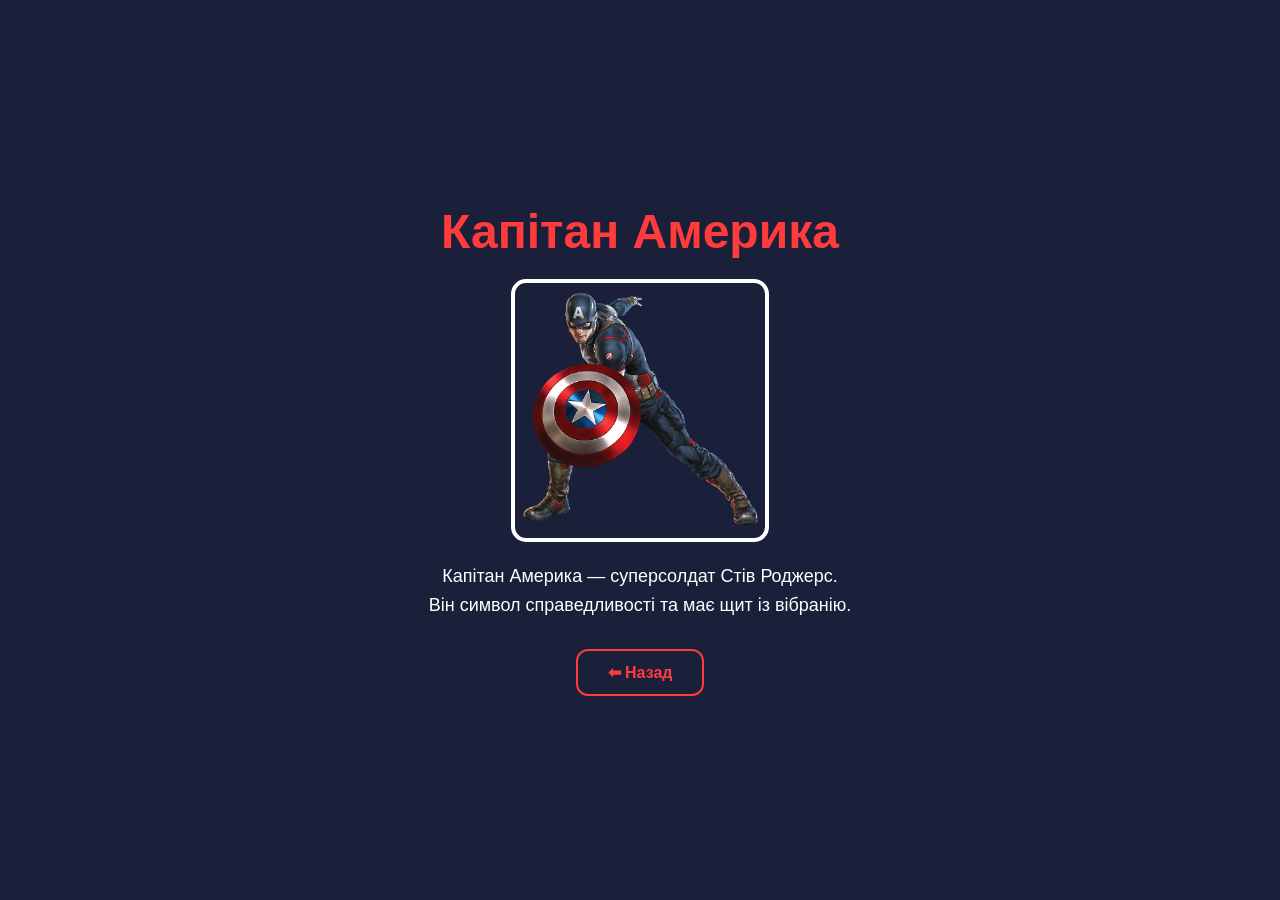
<file: cap.html>
<!DOCTYPE html>
<html lang="uk">
<head>
    <meta charset="UTF-8">
    <title>Капітан Америка</title>
    <style>
        html, body {
            margin: 0;
            padding: 0;
            width: 100%;
            height: 100%;
        }

        body {
            text-align: center;
            font-family: Arial, sans-serif;
            color: white;
            background: #1a1f3a;
            background: linear-gradient(180deg, 
                #1a1f3a 0%, 33.3%, 
                #2d3a6d 33.3%, 66.6%, 
                #0d111a 66.6%, 100%);
            display: flex;
            flex-direction: column;
            align-items: center;
            justify-content: center;
        }

        h1 {
            font-size: 48px;
            color: #ff3b3b;
            margin: 0 0 20px 0;
        }

        img {
            width: 250px;
            border-radius: 15px;
            border: 4px solid white;
            margin-bottom: 20px;
            transition: transform 0.3s ease;
        }

        img:hover {
            transform: scale(1.1);
        }

        p {
            max-width: 500px;
            font-size: 18px;
            line-height: 1.6;
            margin: 0 0 30px 0;
        }

        .btn {
            display: inline-block;
            color: #ff3b3b;
            text-decoration: none;
            border: 2px solid #ff3b3b;
            padding: 12px 30px;
            border-radius: 12px;
            font-weight: bold;
            transition: 0.3s;
        }

        .btn:hover {
            background: #ff3b3b;
            color: white;
            transform: scale(1.1);
            box-shadow: none;
        }
    </style>
</head>
<body>

    <h1>Капітан Америка</h1>

    <img src="3.png" alt="Капітан Америка">

    <p>
        Капітан Америка — суперсолдат Стів Роджерс. <br>
        Він символ справедливості та має щит із вібранію.
    </p>

    <a href="index.html" class="btn">⬅ Назад</a>

</body>
</html>
</file>
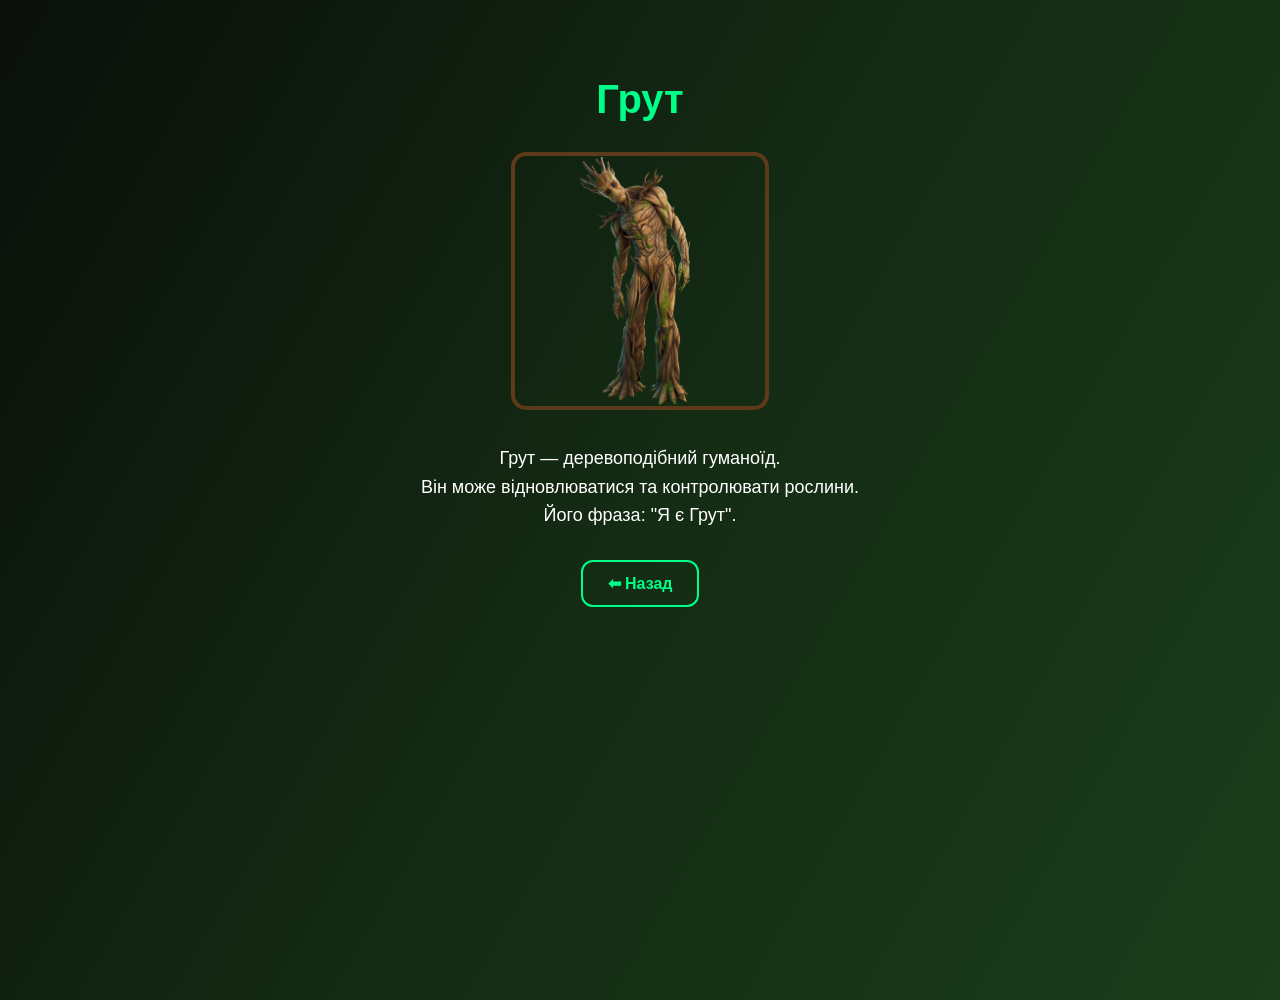
<file: groot.html>
<!DOCTYPE html>
<html lang="uk">
<head>
<meta charset="UTF-8">
<title>Грут</title>

<style>
body {
    text-align: center;
    font-family: Arial, sans-serif;
    background: linear-gradient(120deg, #0a0f0a, #142b14, #1b3d1b);
    color: white;
    margin: 0;
    padding: 50px 20px;
    min-height: 100vh;
}

h1 {
    font-size: 40px;
    color: #00ff88;
    margin-bottom: 30px;
}

img {
    width: 250px;
    border-radius: 15px;
    border: 4px solid #5d3a1a;
    transition: all 0.4s ease-in-out;
}

img:hover {
    transform: scale(1.1);
    border-color: #8b4513;
    box-shadow: 0 0 30px rgba(0, 255, 136, 0.4);
}

p {
    max-width: 500px;
    margin: 30px auto;
    font-size: 18px;
    line-height: 1.6;
}

a {
    display: inline-block;
    color: #00ff88;
    text-decoration: none;
    border: 2px solid #00ff88;
    padding: 12px 25px;
    border-radius: 12px;
    font-weight: bold;
    transition: all 0.3s cubic-bezier(0.68, -0.55, 0.27, 1.55);
}

a:hover {
    background: #00ff88;
    color: black;
    transform: scale(1.15) translateY(-5px);
    box-shadow: none; 
}
</style>
</head>

<body>

<h1>Грут</h1>

<img src="2.png" alt="Я є Грут">

<p>
Грут — деревоподібний гуманоїд. <br>
Він може відновлюватися та контролювати рослини. <br>
Його фраза: "Я є Грут".
</p>

<a href="index.html">⬅ Назад</a>

</body>
</html>
</file>
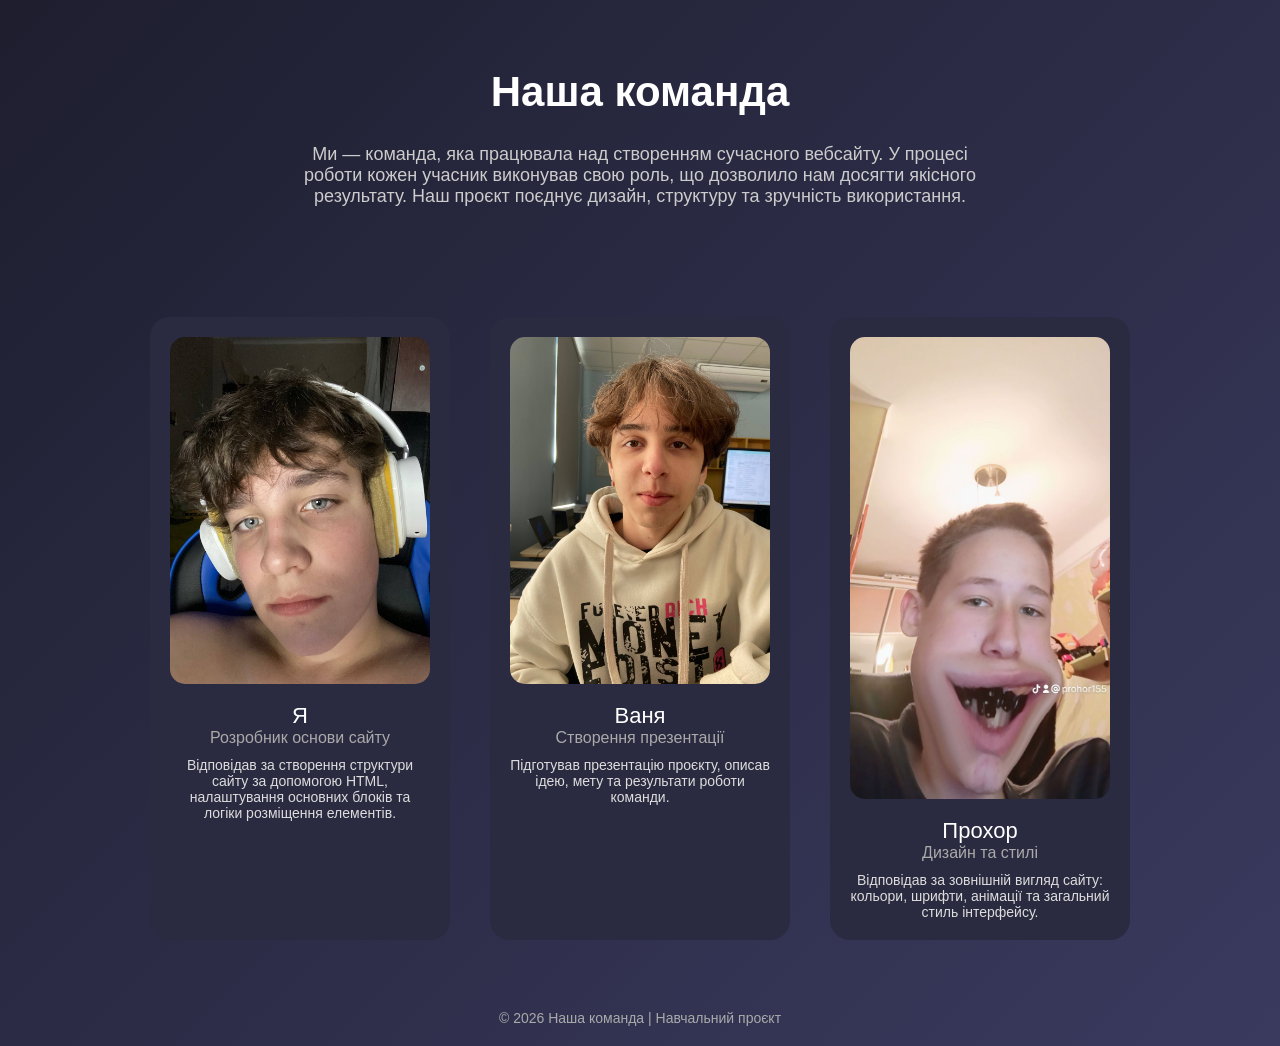
<file: presentation.html>
<!DOCTYPE html>
<html lang="uk">
<head>
    <meta charset="UTF-8">
    <title>Наша команда</title>
    <style>
        body {
            margin: 0;
            font-family: Arial, sans-serif;
            background: linear-gradient(135deg, #1e1e2f, #3a3a5f);
            color: white;
            text-align: center;
        }

        header {
            padding: 40px 20px;
        }

        h1 {
            font-size: 42px;
        }

        .description {
            max-width: 700px;
            margin: 20px auto;
            font-size: 18px;
            color: #ccc;
        }

        .team {
            display: flex;
            justify-content: center;
            gap: 40px;
            margin: 50px 20px;
            flex-wrap: wrap;
        }

        .card {
            background: #2a2a40;
            border-radius: 20px;
            padding: 20px;
            width: 260px;
            transition: 0.3s;
        }

        .card:hover {
            transform: scale(1.05);
            box-shadow: 0 0 20px rgba(255,255,255,0.2);
        }

        .card img {
            width: 100%;
            border-radius: 15px;
        }

        .name {
            font-size: 22px;
            margin-top: 15px;
        }

        .role {
            font-size: 16px;
            color: #aaa;
        }

        .about {
            margin-top: 10px;
            font-size: 14px;
            color: #ddd;
        }

        footer {
            margin-top: 50px;
            padding: 20px;
            font-size: 14px;
            color: #aaa;
        }
    </style>
</head>
<body>

<header>
    <h1>Наша команда </h1>
    <div class="description">
        Ми — команда, яка працювала над створенням сучасного вебсайту. 
        У процесі роботи кожен учасник виконував свою роль, що дозволило нам 
        досягти якісного результату. Наш проєкт поєднує дизайн, структуру та зручність використання.
    </div>
</header>

<section class="team">

    <div class="card">
        <img src="you.jpg" alt="Я">
        <div class="name">Я</div>
        <div class="role">Розробник основи сайту</div>
        <div class="about">
            Відповідав за створення структури сайту за допомогою HTML, 
            налаштування основних блоків та логіки розміщення елементів.
        </div>
    </div>

    <div class="card">
        <img src="vanya.jpg" alt="Ваня">
        <div class="name">Ваня</div>
        <div class="role">Створення презентації</div>
        <div class="about">
            Підготував презентацію проєкту, описав ідею, мету та результати роботи команди.
        </div>
    </div>

    <div class="card">
        <img src="prohor1.jpg" alt="Прохор">
        <div class="name">Прохор</div>
        <div class="role">Дизайн та стилі</div>
        <div class="about">
            Відповідав за зовнішній вигляд сайту: кольори, шрифти, анімації 
            та загальний стиль інтерфейсу.
        </div>
    </div>

</section>

<footer>
    © 2026 Наша команда | Навчальний проєкт
</footer>

</body>
</html>
</file>
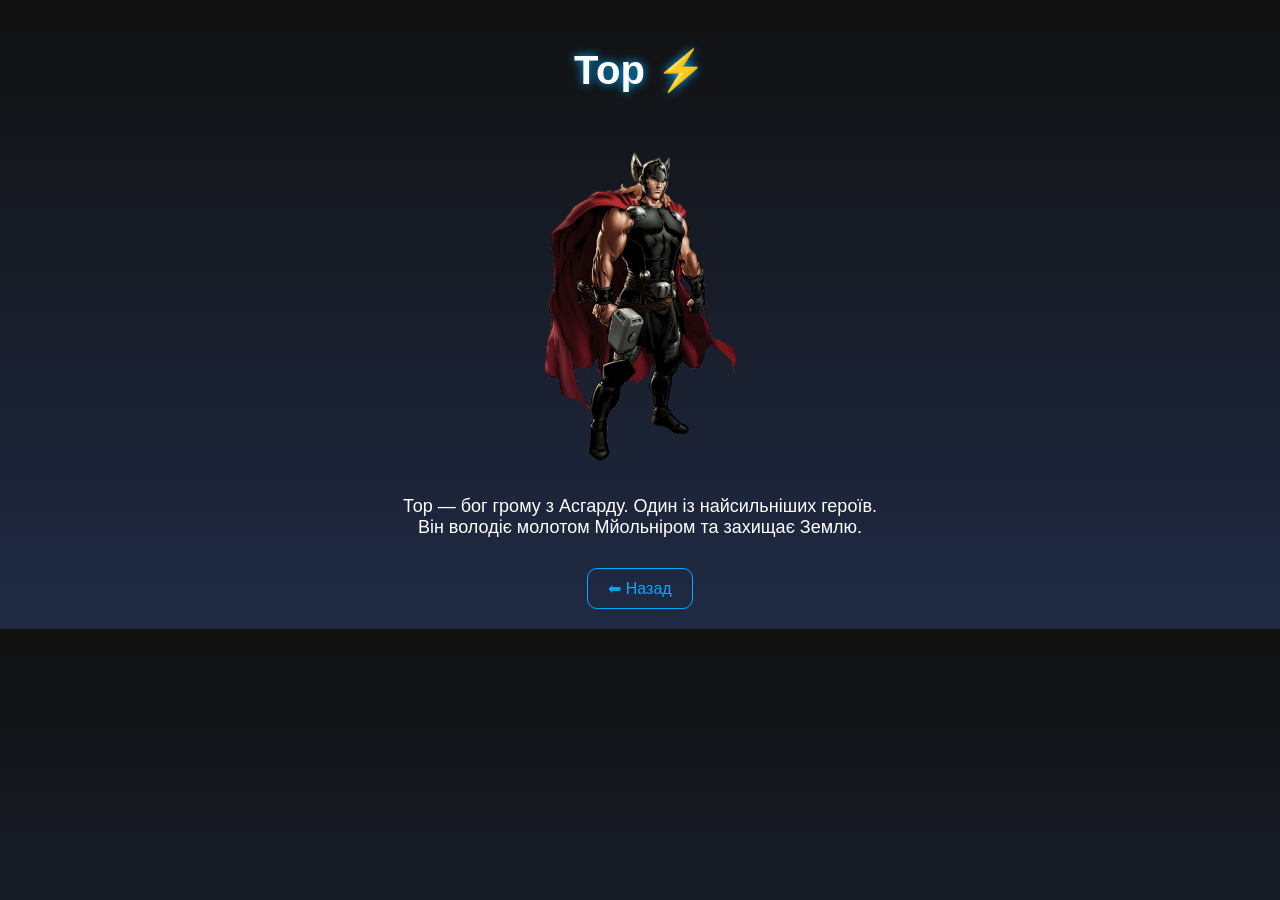
<file: thor.html>
<!DOCTYPE html>
<html lang="uk">
<head>
<meta charset="UTF-8">
<title>Тор</title>

<style>
body {
    text-align: center;
    font-family: Arial, sans-serif;
    background: linear-gradient(180deg, #111, #1f2a44);
    color: white;
    margin: 0;
    padding: 20px;
}

h1 {
    font-size: 40px;
    text-shadow: 0 0 10px #00aaff;
}

img {
    width: 250px;
    border-radius: 15px;
    margin: 20px 0;
    transition: transform 0.3s;
}

img:hover {
    transform: scale(1.1);
}

p {
    max-width: 500px;
    margin: auto;
    font-size: 18px;
}

a {
    display: inline-block;
    margin-top: 30px;
    color: #00aaff;
    text-decoration: none;
    border: 1px solid #00aaff;
    padding: 10px 20px;
    border-radius: 10px;
    transition: 0.2s;
}

a:hover {
    background: #00aaff;
    color: black;
    transform: scale(1.1);
}
</style>
</head>

<body>

<h1>Тор ⚡</h1>

<img src="1.png">

<p>
Тор — бог грому з Асгарду. Один із найсильніших героїв.
Він володіє молотом Мйольніром та захищає Землю.
</p>

<a href="index.html">⬅ Назад</a>

</body>
</html>
</file>
